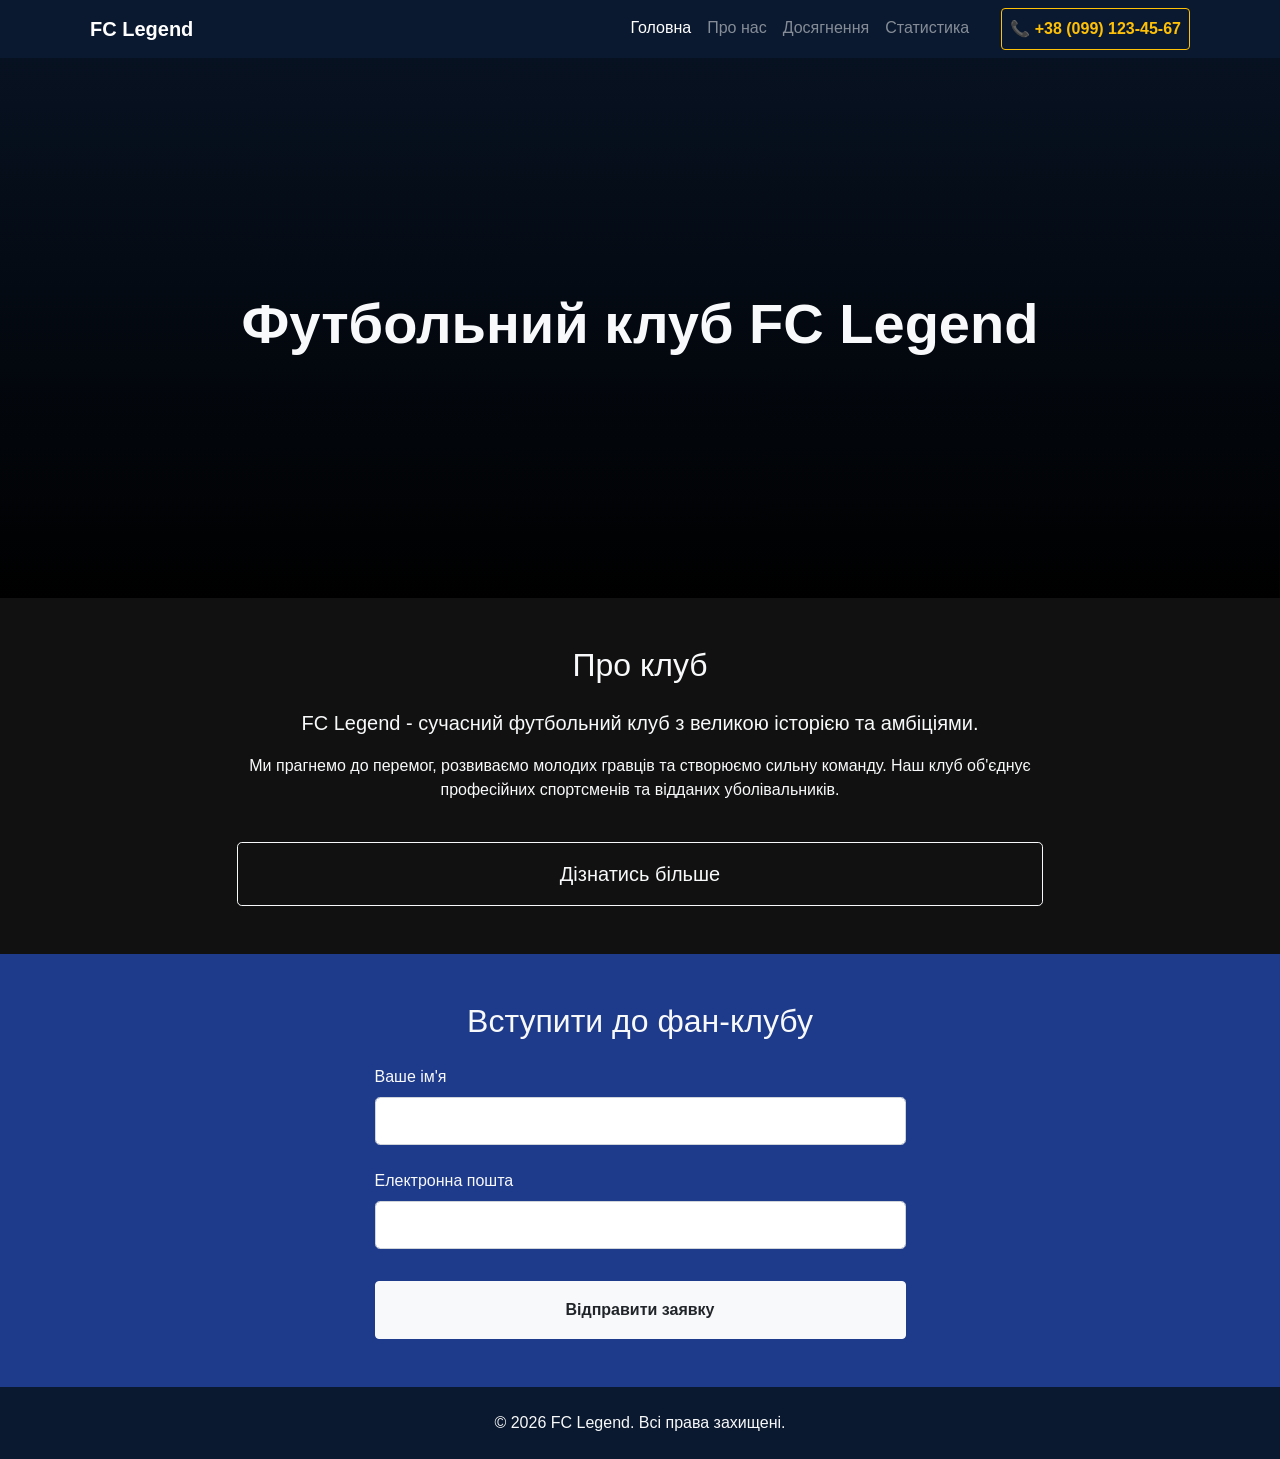
<file: index.html>
<!DOCTYPE html>
<html lang="uk">
<head>
    <meta charset="UTF-8">
    <meta name="viewport" content="width=device-width, initial-scale=1.0">
    <title>FC Legend | Головна</title> 
    <meta name="description" content="Офіційний сайт футбольного клубу FC Legend. Новини, статистика, інформація про команду."> 
    <link rel="icon" href="favicon.ico" type="image/x-icon">
    
    <link rel="stylesheet" href="https://stackpath.bootstrapcdn.com/bootstrap/4.5.2/css/bootstrap.min.css">
    <link rel="stylesheet" href="style.css">
</head>
<body class="d-flex flex-column min-vh-100"> 
    
    <nav class="navbar navbar-expand-lg navbar-dark bg-dark-blue sticky-top">
        <div class="container">
            <a class="navbar-brand font-weight-bold" href="index.html">FC Legend</a> 
            <button class="navbar-toggler" type="button" data-toggle="collapse" data-target="#navbarNav" aria-controls="navbarNav" aria-expanded="false" aria-label="Toggle navigation">
                <span class="navbar-toggler-icon"></span>
            </button>
            <div class="collapse navbar-collapse" id="navbarNav">
                <ul class="navbar-nav ml-auto text-center text-lg-left">
                    <li class="nav-item active"><a class="nav-link py-3 py-lg-2" href="index.html">Головна</a></li>
                    <li class="nav-item"><a class="nav-link py-3 py-lg-2" href="about.html">Про нас</a></li>
                    <li class="nav-item"><a class="nav-link py-3 py-lg-2" href="achievements.html">Досягнення</a></li>
                    <li class="nav-item"><a class="nav-link py-3 py-lg-2" href="statistics.html">Статистика</a></li>
                    <li class="nav-item mt-3 mt-lg-0 ml-lg-4">
                        <a class="nav-link font-weight-bold text-warning py-3 py-lg-2 border border-warning rounded" href="tel:+380991234567">📞 +38 (099) 123-45-67</a>
                    </li>
                </ul> 
            </div>
        </div>
    </nav>

    <main class="flex-grow-1"> 
        <section class="hero-section text-center text-light d-flex align-items-center justify-content-center">
            <div class="container px-3">
                <h1 class="display-4 font-weight-bold">Футбольний клуб FC Legend</h1> 
            </div>
        </section>

        <section class="py-5 bg-dark-custom text-light">
            <div class="container text-center col-lg-8 px-4"> 
                <h2>Про клуб</h2> 
                <p class="lead mt-4">FC Legend - сучасний футбольний клуб з великою історією та амбіціями.</p> 
                <p>Ми прагнемо до перемог, розвиваємо молодих гравців та створюємо сильну команду. Наш клуб об'єднує професійних спортсменів та відданих уболівальників.</p> 
                <a href="about.html" class="btn btn-outline-light btn-lg mt-4 py-3 px-4 w-100 w-md-auto">Дізнатись більше</a> 
            </div>
        </section>

        <section class="py-5 bg-blue-custom text-light">
            <div class="container px-4">
                <h2 class="text-center mb-4">Вступити до фан-клубу</h2>
                <div class="row justify-content-center">
                    <div class="col-md-8 col-lg-6"> 
                        <form action="#" method="POST" id="fanForm" class="needs-validation" novalidate>
                            <div class="form-group mb-4">
                                <label for="userName">Ваше ім'я</label>
                                <input type="text" class="form-control form-control-lg" id="userName" name="name" autocomplete="name" required>
                                <div class="invalid-feedback">Будь ласка, введіть ім'я.</div>
                            </div>
                            <div class="form-group mb-4">
                                <label for="userEmail">Електронна пошта</label>
                                <input type="email" class="form-control form-control-lg" id="userEmail" name="email" autocomplete="email" required>
                                <div class="invalid-feedback">Будь ласка, введіть коректний email.</div>
                            </div>
                            <button type="submit" class="btn btn-light w-100 font-weight-bold py-3 mt-2">Відправити заявку</button>
                        </form>
                    </div>
                </div>
            </div>
        </section>
    </main>

    <footer class="bg-dark-blue text-light py-4 mt-auto">
        <div class="container text-center">
            <p class="mb-0">&copy; 2026 FC Legend. Всі права захищені.</p>
        </div>
    </footer>

    <script src="https://code.jquery.com/jquery-3.5.1.slim.min.js"></script>
    <script src="https://cdn.jsdelivr.net/npm/popper.js@1.16.1/dist/umd/popper.min.js"></script>
    <script src="https://stackpath.bootstrapcdn.com/bootstrap/4.5.2/js/bootstrap.min.js"></script>
    
    <script>
        (function() {
            'use strict';
            window.addEventListener('load', function() {
                var form = document.getElementById('fanForm');
                form.addEventListener('submit', function(event) {
                    if (form.checkValidity() === false) {
                        event.preventDefault();
                        event.stopPropagation();
                    } else {
                        event.preventDefault(); 
                        alert('Дані успішно відправлено! Дякуємо, що приєдналися до FC Legend.');
                        form.reset();
                        form.classList.remove('was-validated');
                        return;
                    }
                    form.classList.add('was-validated');
                }, false);
            }, false);
        })();
    </script>
</body>
</html>
</file>
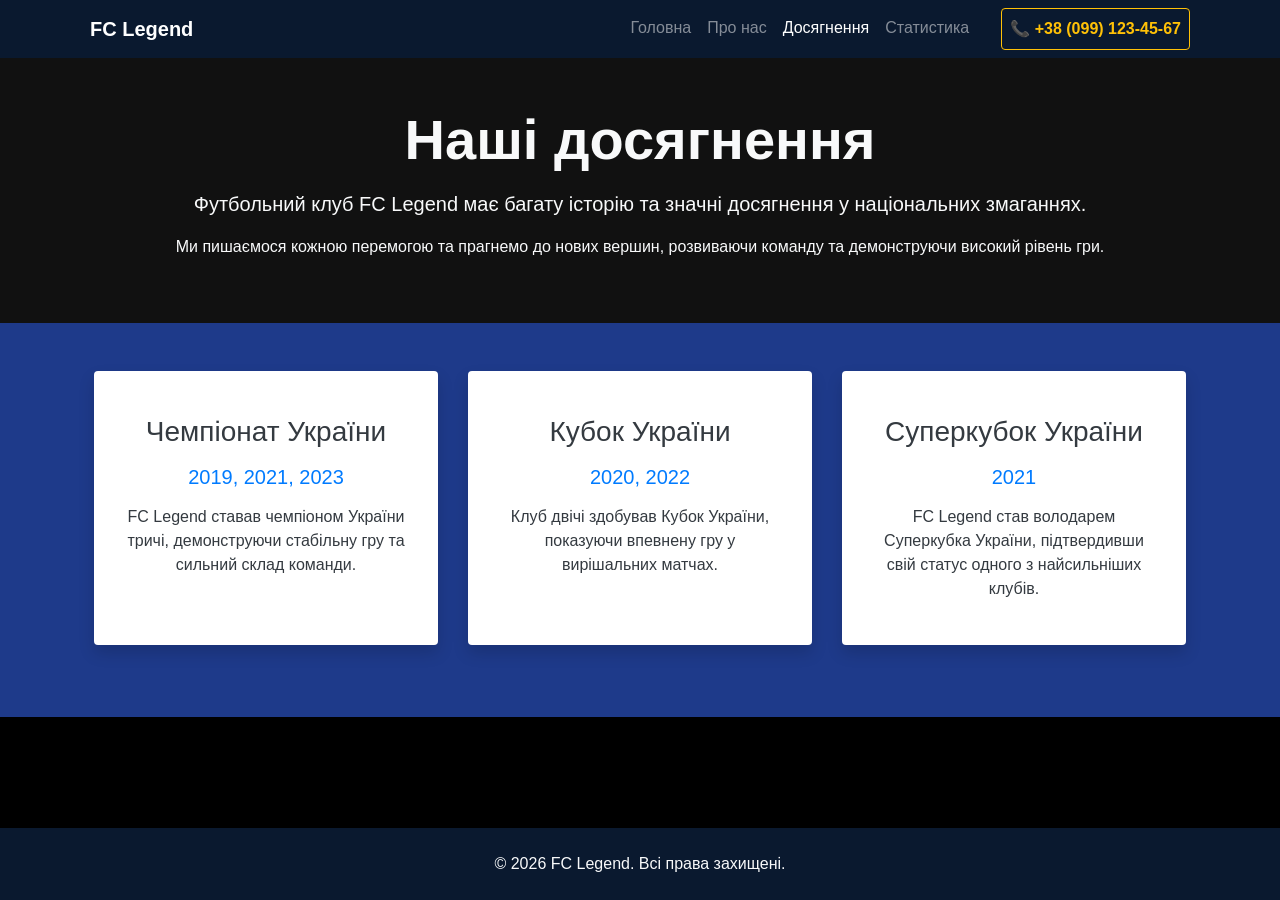
<file: achievements.html>
<!DOCTYPE html>
<html lang="uk">
<head>
    <meta charset="UTF-8">
    <meta name="viewport" content="width=device-width, initial-scale=1.0">
    <title>FC Legend | Досягнення</title>
    <meta name="description" content="Історія трофеїв та спортивні досягнення футбольного клубу FC Legend у національних змаганнях.">
    
    <link rel="icon" href="favicon.ico" type="image/x-icon">
    <link rel="stylesheet" href="https://stackpath.bootstrapcdn.com/bootstrap/4.5.2/css/bootstrap.min.css">
    <link rel="stylesheet" href="style.css">
</head>
<body class="d-flex flex-column min-vh-100">

    <nav class="navbar navbar-expand-lg navbar-dark bg-dark-blue sticky-top">
        <div class="container">
            <a class="navbar-brand font-weight-bold" href="index.html">FC Legend</a>
            <button class="navbar-toggler" type="button" data-toggle="collapse" data-target="#navbarNav" aria-controls="navbarNav" aria-expanded="false" aria-label="Toggle navigation">
                <span class="navbar-toggler-icon"></span>
            </button>
            <div class="collapse navbar-collapse" id="navbarNav">
                <ul class="navbar-nav ml-auto text-center text-lg-left">
                    <li class="nav-item"><a class="nav-link py-3 py-lg-2" href="index.html">Головна</a></li>
                    <li class="nav-item"><a class="nav-link py-3 py-lg-2" href="about.html">Про нас</a></li>
                    <li class="nav-item active"><a class="nav-link py-3 py-lg-2" href="achievements.html">Досягнення</a></li>
                    <li class="nav-item"><a class="nav-link py-3 py-lg-2" href="statistics.html">Статистика</a></li>
                    <li class="nav-item mt-3 mt-lg-0 ml-lg-4">
                        <a class="nav-link font-weight-bold text-warning py-3 py-lg-2 border border-warning rounded" href="tel:+380991234567">📞 +38 (099) 123-45-67</a>
                    </li>
                </ul>
            </div>
        </div>
    </nav>

    <main class="flex-grow-1">
        <section class="py-5 bg-dark-custom text-center text-light">
            <div class="container px-3">
                <h1 class="display-4 font-weight-bold">Наші досягнення</h1>
                <p class="lead mt-3">Футбольний клуб FC Legend має багату історію та значні досягнення у національних змаганнях.</p>
                <p>Ми пишаємося кожною перемогою та прагнемо до нових вершин, розвиваючи команду та демонструючи високий рівень гри.</p>
            </div>
        </section>

        <section class="py-5 bg-blue-custom text-dark">
            <div class="container px-4">
                <div class="row">
                    <div class="col-lg-4 col-md-6 mb-4">
                        <div class="card h-100 border-0 shadow text-center py-4 px-2">
                            <div class="card-body">
                                <h3>Чемпіонат України</h3>
                                <h4 class="text-primary h5 my-3">2019, 2021, 2023</h4>
                                <p class="card-text">FC Legend ставав чемпіоном України тричі, демонструючи стабільну гру та сильний склад команди.</p>
                            </div>
                        </div>
                    </div>
                    <div class="col-lg-4 col-md-6 mb-4">
                        <div class="card h-100 border-0 shadow text-center py-4 px-2">
                            <div class="card-body">
                                <h3>Кубок України</h3>
                                <h4 class="text-primary h5 my-3">2020, 2022</h4>
                                <p class="card-text">Клуб двічі здобував Кубок України, показуючи впевнену гру у вирішальних матчах.</p>
                            </div>
                        </div>
                    </div>
                    <div class="col-lg-4 col-md-6 mb-4">
                        <div class="card h-100 border-0 shadow text-center py-4 px-2">
                            <div class="card-body">
                                <h3>Суперкубок України</h3>
                                <h4 class="text-primary h5 my-3">2021</h4>
                                <p class="card-text">FC Legend став володарем Суперкубка України, підтвердивши свій статус одного з найсильніших клубів.</p>
                            </div>
                        </div>
                    </div>
                </div>
            </div>
        </section>
    </main>

    <footer class="bg-dark-blue text-light py-4 mt-auto">
        <div class="container text-center">
            <p class="mb-0">&copy; 2026 FC Legend. Всі права захищені.</p>
        </div>
    </footer>

    <script src="https://code.jquery.com/jquery-3.5.1.slim.min.js"></script>
    <script src="https://cdn.jsdelivr.net/npm/popper.js@1.16.1/dist/umd/popper.min.js"></script>
    <script src="https://stackpath.bootstrapcdn.com/bootstrap/4.5.2/js/bootstrap.min.js"></script>
</body>
</html>
</file>
<file: style.css>
:root {
    --black: #000000;
    --dark-blue: #0A192F;
    --blue: #1E3A8A;
    --white: #FFFFFF;
}

html, body {
    overflow-x: hidden; 
    font-size: 16px;
    background-color: var(--black);
    color: var(--white);
    font-family: 'Segoe UI', Tahoma, Geneva, Verdana, sans-serif;
}

.bg-dark-blue {
    background-color: var(--dark-blue) !important;
}

.bg-dark-custom {
    background-color: #111111 !important;
}

.bg-blue-custom {
    background-color: var(--blue) !important;
}

.hero-section {
    background: linear-gradient(rgba(10, 25, 47, 0.7), rgba(0, 0, 0, 0.9)), 
                url('https://images.unsplash.com/photo-1518605368461-1e1e12727d97?q=80&w=1920&auto=format&fit=crop') no-repeat center center;
    background-size: cover;
    min-height: 60vh;
}

.btn-outline-light:hover {
    color: var(--dark-blue);
    font-weight: bold;
}

@media screen and (max-width: 575.98px) {
    .navbar-nav .nav-link {
        padding: 15px 10px !important; 
        border-bottom: 1px solid rgba(255, 255, 255, 0.05);
        font-size: 18px;
    }

    .btn {
        padding: 15px 20px; 
        margin-bottom: 15px;
        display: block;
        width: 100%;
    }

    .hero-section h1.display-4 {
        font-size: 2.2rem;
    }
    
    .card {
        margin-bottom: 20px;
    }
}

@media screen and (min-width: 576px) {
    .container {
        padding-left: 20px;
        padding-right: 20px;
    }
}
</file>
